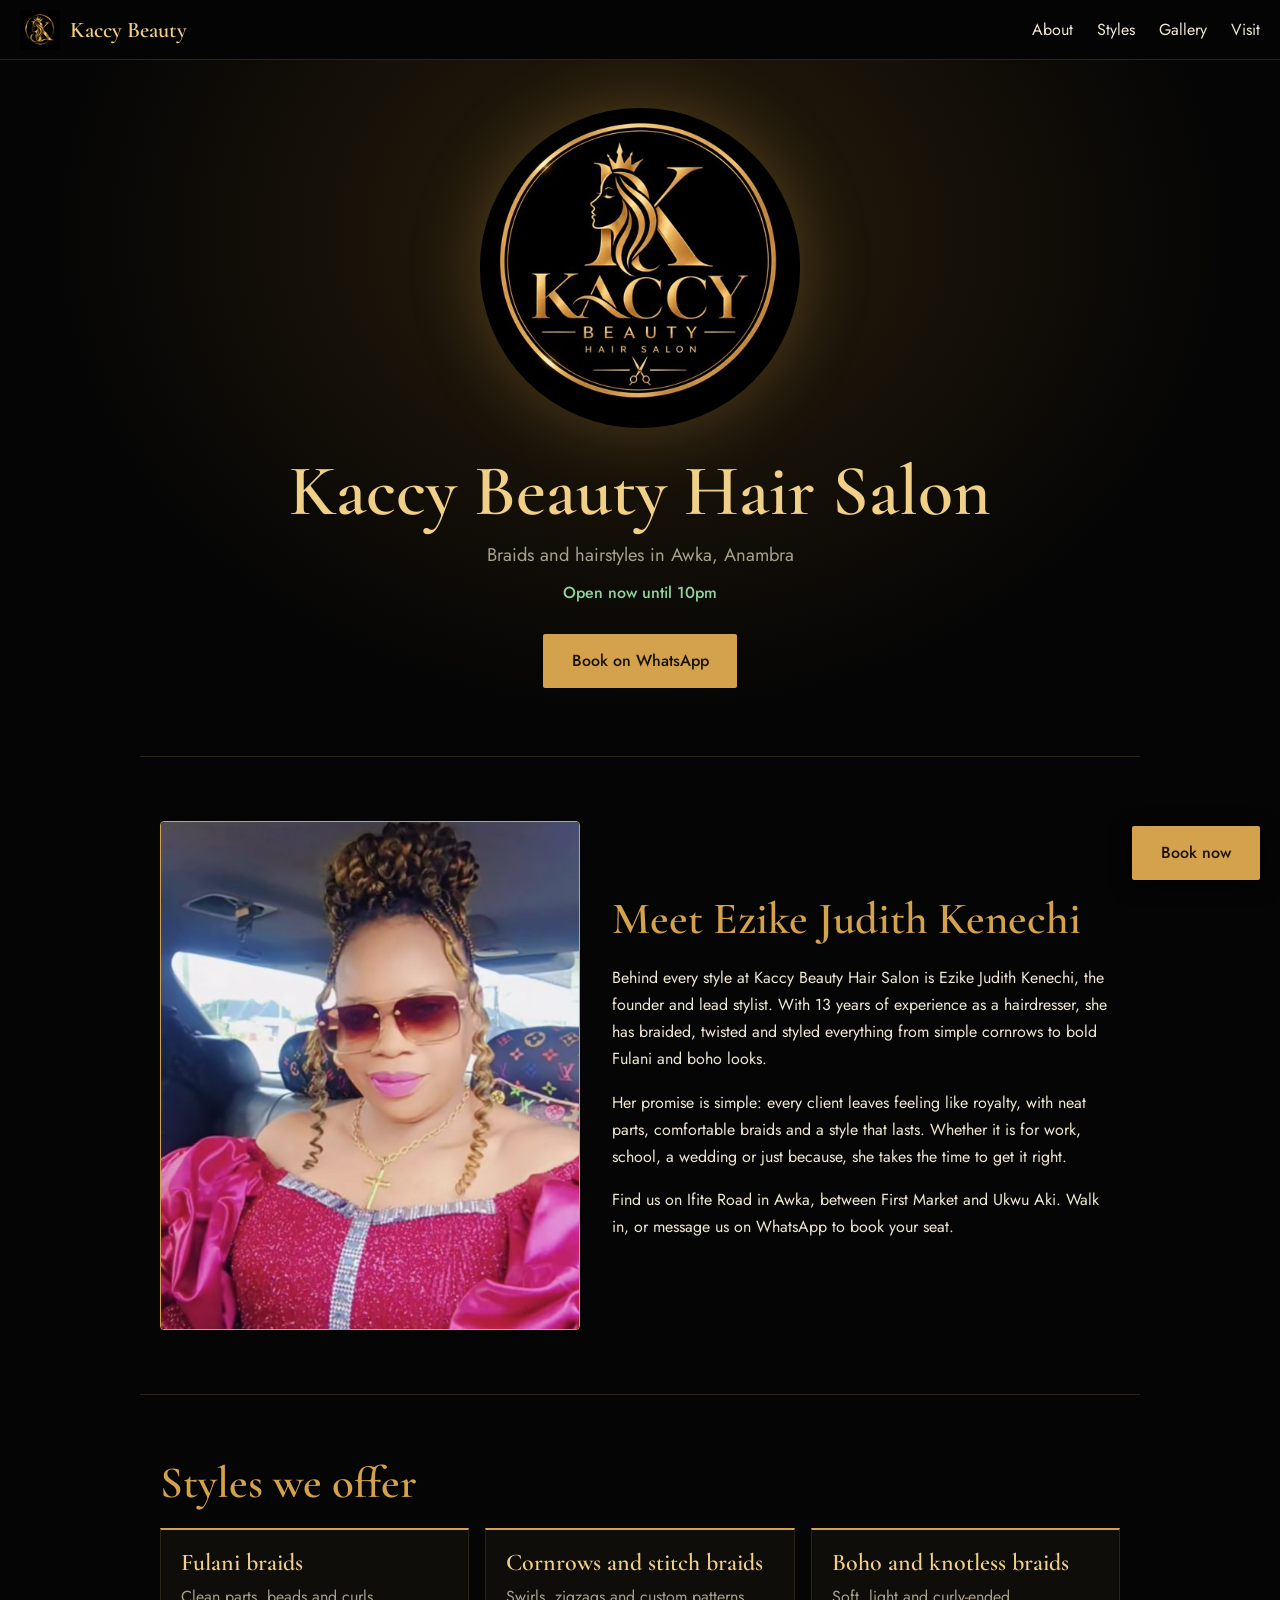
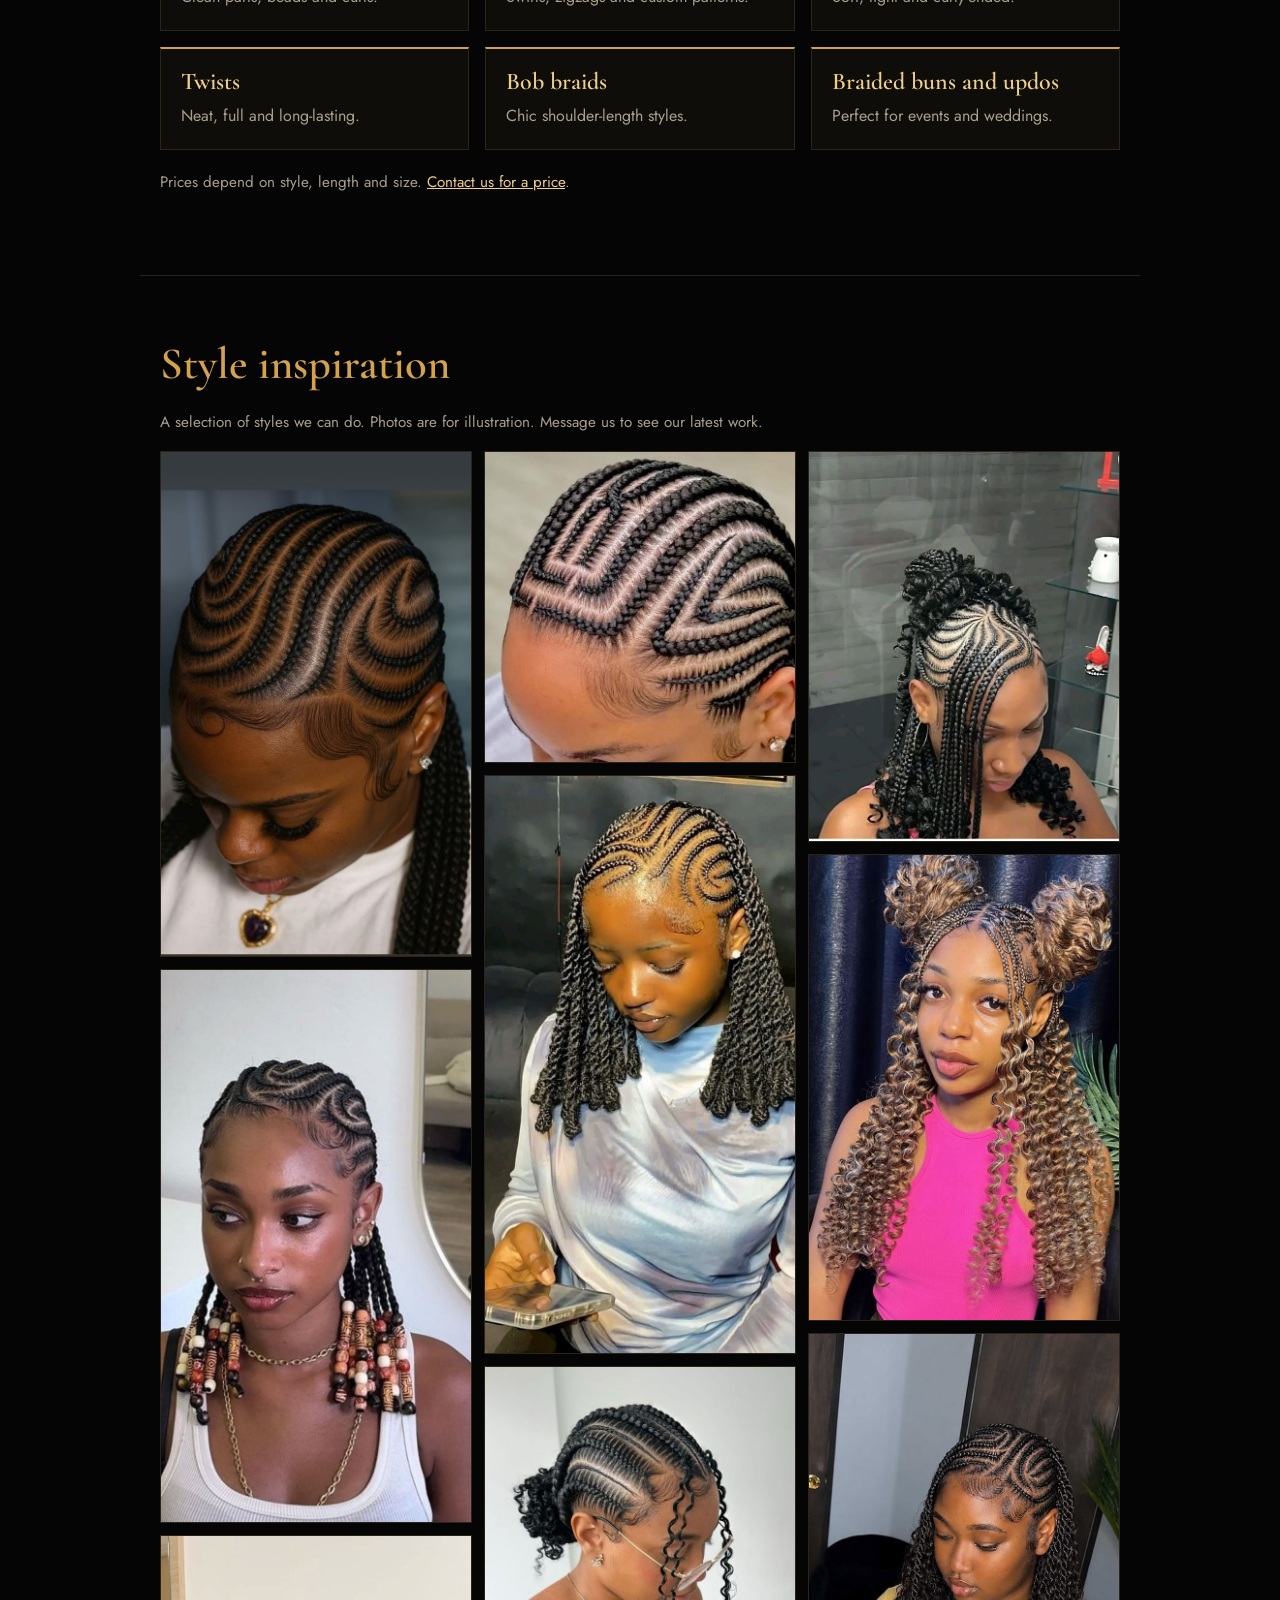
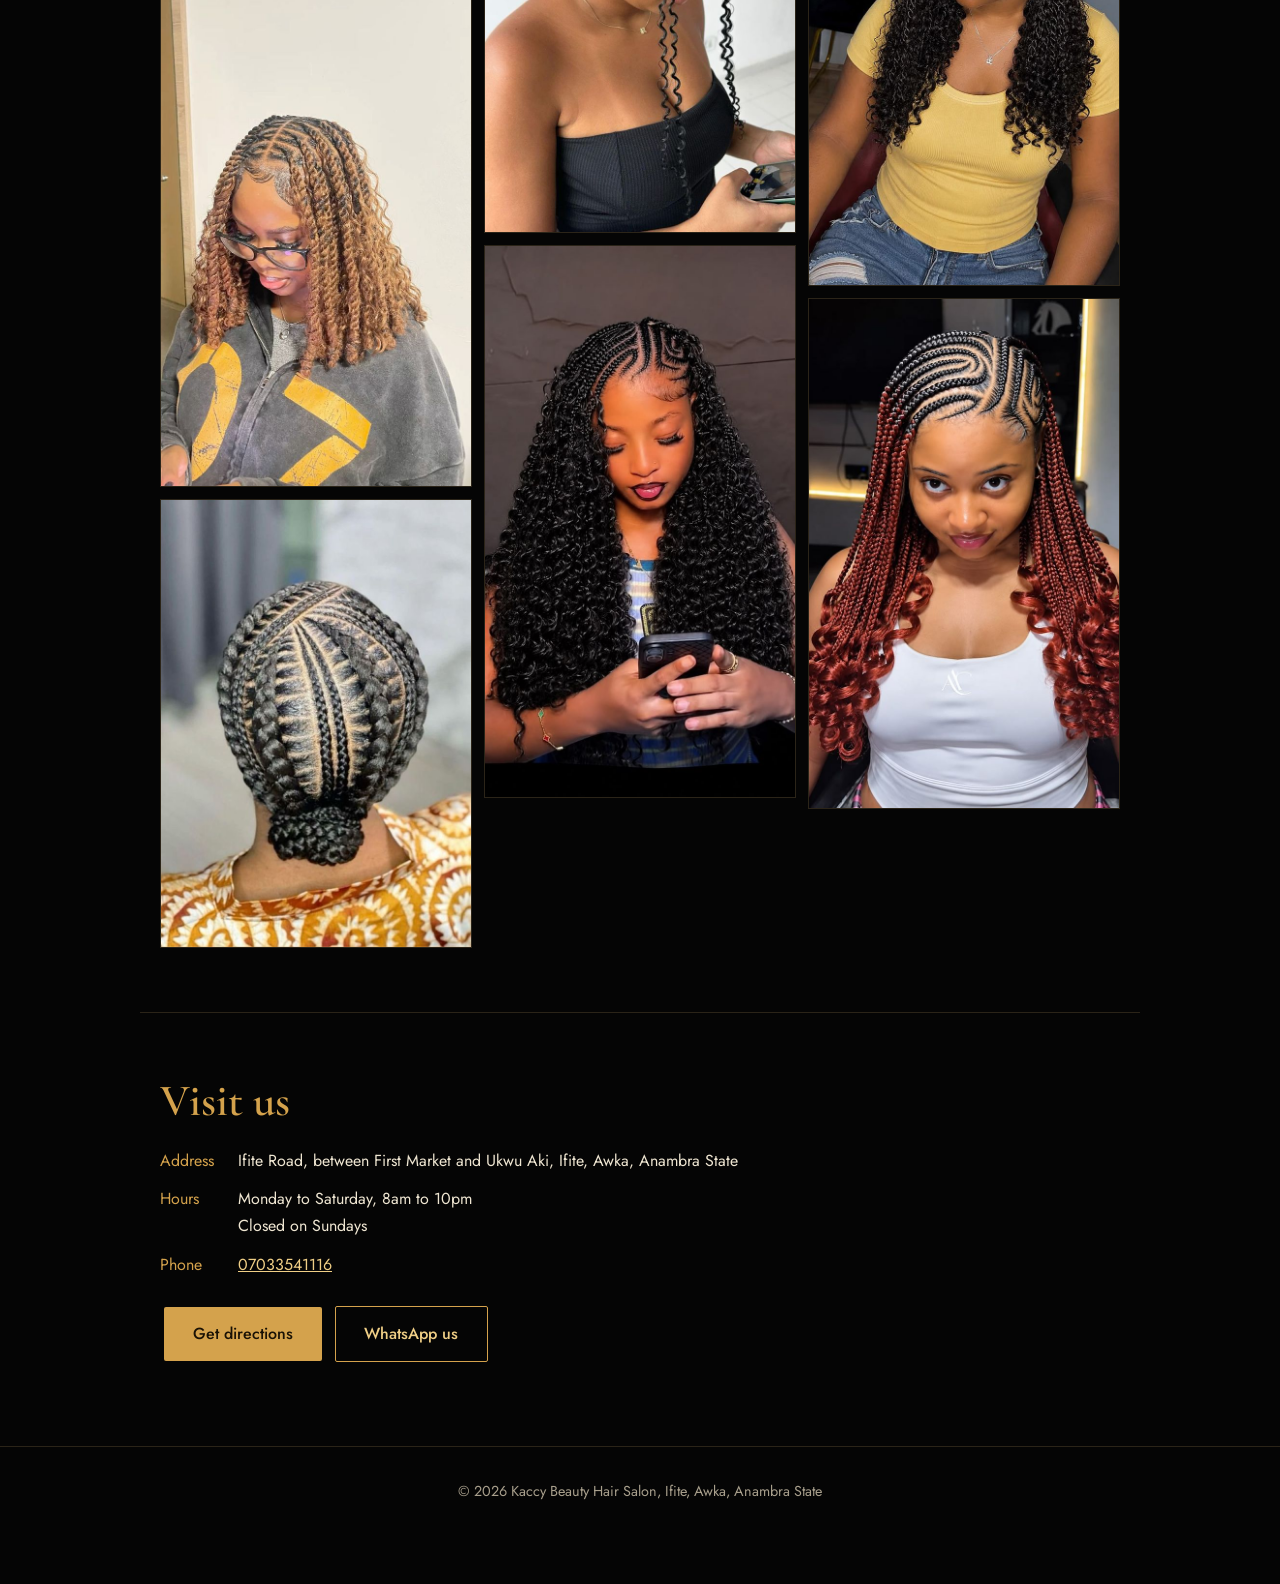
<file: index.html>
<!DOCTYPE html>
<html lang="en-NG">
<head>
<meta charset="utf-8">
<meta name="viewport" content="width=device-width, initial-scale=1">
<title>Kaccy Beauty Hair Salon | Braids &amp; Hairstyles in Awka</title>
<meta name="description" content="Kaccy Beauty Hair Salon in Ifite, Awka, Anambra, led by Ezike Judith Kenechi with 13 years of experience. Fulani braids, cornrows, twists, boho and bob braids. Open Monday to Saturday, 8am to 10pm. Book on WhatsApp.">
<meta name="robots" content="index, follow, max-image-preview:large">
<meta name="theme-color" content="#050505">
<link rel="canonical" href="https://kaccy-beauty-hair-salon.vercel.app/">
<link rel="icon" href="/favicon.ico" sizes="48x48">
<link rel="icon" type="image/png" sizes="192x192" href="/images/favicon.png">
<link rel="apple-touch-icon" href="images/apple-touch-icon.png">
<!-- After deploying, paste your verification codes below and remove the comment marks:
<meta name="google-site-verification" content="PASTE_GOOGLE_CODE">
<meta name="msvalidate.01" content="PASTE_BING_CODE">
-->
<meta property="og:type" content="website">
<meta property="og:site_name" content="Kaccy Beauty Hair Salon">
<meta property="og:title" content="Kaccy Beauty Hair Salon | Braids &amp; Hairstyles in Awka">
<meta property="og:description" content="Fulani braids, cornrows, twists, boho and bob braids in Ifite, Awka. Book on WhatsApp.">
<meta property="og:url" content="https://kaccy-beauty-hair-salon.vercel.app/">
<meta property="og:image" content="https://kaccy-beauty-hair-salon.vercel.app/images/og-image.jpg">
<meta property="og:locale" content="en_NG">
<meta name="twitter:card" content="summary_large_image">
<link rel="preconnect" href="https://fonts.googleapis.com">
<link rel="preconnect" href="https://fonts.gstatic.com" crossorigin>
<link rel="stylesheet" href="https://fonts.googleapis.com/css2?family=Cormorant+Garamond:wght@500;600;700&amp;family=Jost:wght@300;400;500&amp;display=swap">
<link rel="stylesheet" href="style.css">
<script type="application/ld+json">
{"@context":"https://schema.org","@type":"WebSite","name":"Kaccy Beauty Hair Salon","alternateName":["Kaccy Beauty","Kaccy Beauty Hair Salon Awka"],"url":"https://kaccy-beauty-hair-salon.vercel.app/"}
</script>
<script type="application/ld+json">
{"@context":"https://schema.org","@type":"HairSalon","name":"Kaccy Beauty Hair Salon","url":"https://kaccy-beauty-hair-salon.vercel.app/","image":"https://kaccy-beauty-hair-salon.vercel.app/images/og-image.jpg","logo":"https://kaccy-beauty-hair-salon.vercel.app/images/logo.jpg","telephone":"+2347033541116","founder":{"@type":"Person","name":"Ezike Judith Kenechi","jobTitle":"Founder and Lead Stylist"},"description":"Hair salon in Ifite, Awka offering Fulani braids, cornrows, twists, boho braids and bob braids.","hasMap":"https://maps.app.goo.gl/hvhPf9HQCAtaco6b8","address":{"@type":"PostalAddress","streetAddress":"Ifite Road, between First Market and Ukwu Aki","addressLocality":"Awka","addressRegion":"Anambra","postalCode":"420110","addressCountry":"NG"},"areaServed":"Awka, Anambra State","openingHoursSpecification":[{"@type":"OpeningHoursSpecification","dayOfWeek":["Monday","Tuesday","Wednesday","Thursday","Friday","Saturday"],"opens":"08:00","closes":"22:00"}]}
</script>
</head>
<body>
<a class="skip" href="#main">Skip to content</a>
<header class="nav">
  <a class="brand" href="#top"><img src="images/monogram.png" alt="" width="40" height="40"><span>Kaccy Beauty</span></a>
  <button class="burger" aria-label="Menu" aria-expanded="false" aria-controls="menu">&#9776;</button>
  <nav id="menu">
    <a href="#about">About</a><a href="#services">Styles</a><a href="#gallery">Gallery</a><a href="#visit">Visit</a>
  </nav>
</header>

<main id="main">
<section class="hero" id="top">
  <img src="images/logo.jpg" alt="Kaccy Beauty Hair Salon logo, a gold crowned K with a woman in profile" width="420" height="420" fetchpriority="high">
  <h1>Kaccy Beauty Hair Salon</h1>
  <p class="tag">Braids and hairstyles in Awka, Anambra</p>
  <p id="status" class="status" aria-live="polite"></p>
  <a class="btn" href="https://wa.me/2347033541116?text=Hello%20Kaccy%20Beauty%20Hair%20Salon%2C%20I%27d%20like%20to%20book%20an%20appointment." target="_blank" rel="noopener">Book on WhatsApp</a>
</section>

<section id="about" class="wrap about">
  <img src="images/stylist.jpg" alt="Ezike Judith Kenechi, owner and lead stylist of Kaccy Beauty Hair Salon in Awka" width="560" height="679" loading="lazy">
  <div>
    <h2>Meet Ezike Judith Kenechi</h2>
    <p>Behind every style at Kaccy Beauty Hair Salon is Ezike Judith Kenechi, the founder and lead stylist. With 13 years of experience as a hairdresser, she has braided, twisted and styled everything from simple cornrows to bold Fulani and boho looks.</p>
    <p>Her promise is simple: every client leaves feeling like royalty, with neat parts, comfortable braids and a style that lasts. Whether it is for work, school, a wedding or just because, she takes the time to get it right.</p>
    <p>Find us on Ifite Road in Awka, between First Market and Ukwu Aki. Walk in, or message us on WhatsApp to book your seat.</p>
  </div>
</section>

<section id="services" class="wrap">
  <h2>Styles we offer</h2>
  <ul class="cards">
    <li><h3>Fulani braids</h3><p>Clean parts, beads and curls.</p></li>
    <li><h3>Cornrows and stitch braids</h3><p>Swirls, zigzags and custom patterns.</p></li>
    <li><h3>Boho and knotless braids</h3><p>Soft, light and curly-ended.</p></li>
    <li><h3>Twists</h3><p>Neat, full and long-lasting.</p></li>
    <li><h3>Bob braids</h3><p>Chic shoulder-length styles.</p></li>
    <li><h3>Braided buns and updos</h3><p>Perfect for events and weddings.</p></li>
  </ul>
  <p class="note">Prices depend on style, length and size. <a href="https://wa.me/2347033541116" target="_blank" rel="noopener">Contact us for a price</a>.</p>
</section>

<section id="gallery" class="wrap">
  <h2>Style inspiration</h2>
  <p class="note">A selection of styles we can do. Photos are for illustration. Message us to see our latest work.</p>
  <div class="gallery">
    <button type="button" aria-label="View Curved cornrow patterns with long box braids"><img src="images/gallery-curved-cornrow-braids-awka.jpg" alt="Curved cornrow patterns with long box braids" width="640" height="1042" loading="lazy"></button>
    <button type="button" aria-label="View Fulani cornrows with wooden beads on short braids"><img src="images/gallery-fulani-braids-with-beads.jpg" alt="Fulani cornrows with wooden beads on short braids" width="640" height="1138" loading="lazy"></button>
    <button type="button" aria-label="View Honey blonde twists in a shoulder-length bob"><img src="images/gallery-honey-blonde-twists-bob.jpg" alt="Honey blonde twists in a shoulder-length bob" width="640" height="1137" loading="lazy"></button>
    <button type="button" aria-label="View Stitch cornrows leading into a braided bun"><img src="images/gallery-cornrow-braided-bun.jpg" alt="Stitch cornrows leading into a braided bun" width="640" height="923" loading="lazy"></button>
    <button type="button" aria-label="View Zigzag cornrow pattern with clean parts"><img src="images/gallery-zigzag-cornrows.jpg" alt="Zigzag cornrow pattern with clean parts" width="640" height="640" loading="lazy"></button>
    <button type="button" aria-label="View Twists with swirl cornrows at the front"><img src="images/gallery-twists-with-swirl-cornrows.jpg" alt="Twists with swirl cornrows at the front" width="640" height="1192" loading="lazy"></button>
    <button type="button" aria-label="View Cornrows into a curly bun with loose curly strands"><img src="images/gallery-cornrows-curly-bun.jpg" alt="Cornrows into a curly bun with loose curly strands" width="640" height="960" loading="lazy"></button>
    <button type="button" aria-label="View Fulani cornrows with long boho curls"><img src="images/gallery-fulani-boho-curls.jpg" alt="Fulani cornrows with long boho curls" width="640" height="1137" loading="lazy"></button>
    <button type="button" aria-label="View Feed-in cornrows with a curly braided updo"><img src="images/gallery-cornrow-updo-curly-braids.jpg" alt="Feed-in cornrows with a curly braided updo" width="640" height="805" loading="lazy"></button>
    <button type="button" aria-label="View Honey blonde boho braids in double space buns"><img src="images/gallery-boho-braids-space-buns.jpg" alt="Honey blonde boho braids in double space buns" width="640" height="959" loading="lazy"></button>
    <button type="button" aria-label="View Fulani boho braids with curly ends"><img src="images/gallery-fulani-boho-braids.jpg" alt="Fulani boho braids with curly ends" width="640" height="1137" loading="lazy"></button>
    <button type="button" aria-label="View Auburn red braids with curly ends and cornrows"><img src="images/gallery-red-braids-curly-ends.jpg" alt="Auburn red braids with curly ends and cornrows" width="640" height="1052" loading="lazy"></button>
  </div>
</section>

<section id="visit" class="wrap">
  <h2>Visit us</h2>
  <dl>
    <dt>Address</dt><dd>Ifite Road, between First Market and Ukwu Aki, Ifite, Awka, Anambra State</dd>
    <dt>Hours</dt><dd>Monday to Saturday, 8am to 10pm<br>Closed on Sundays</dd>
    <dt>Phone</dt><dd><a href="tel:+2347033541116">07033541116</a></dd>
  </dl>
  <p><a class="btn" href="https://maps.app.goo.gl/hvhPf9HQCAtaco6b8" target="_blank" rel="noopener">Get directions</a>
  <a class="btn ghost" href="https://wa.me/2347033541116" target="_blank" rel="noopener">WhatsApp us</a></p>
</section>
</main>

<footer>&copy; <span id="yr">2026</span> Kaccy Beauty Hair Salon, Ifite, Awka, Anambra State</footer>
<a class="btn wa" href="https://wa.me/2347033541116" target="_blank" rel="noopener" aria-label="Book on WhatsApp">Book now</a>
<div id="lb" class="lb" hidden><button aria-label="Close">&times;</button><img alt=""></div>
<script src="script.js" defer></script>
</body>
</html>
</file>
<file: style.css>
:root{--ink:#050505;--panel:#0f0d0a;--line:#2b2418;--gold:#d4a24c;--gold-hi:#f0cf86;--cream:#efe6d2;--muted:#a89f8c;color-scheme:dark}
*,*::before,*::after{box-sizing:border-box}
html{scroll-behavior:smooth;scroll-padding-top:72px}
body{margin:0;background:var(--ink);color:var(--cream);font:400 1rem/1.7 Jost,system-ui,sans-serif}
h1,h2,h3{font-family:"Cormorant Garamond",Georgia,serif;font-weight:600;line-height:1.1;margin:0}
a{color:var(--gold-hi)}img{max-width:100%;height:auto;display:block}
:focus-visible{outline:2px solid var(--gold-hi);outline-offset:3px}
.skip{position:absolute;left:-999px}.skip:focus{left:1rem;top:1rem;background:var(--gold);color:#000;padding:.5rem 1rem;z-index:99}
.wrap{max-width:1000px;margin:0 auto;padding:4rem 1.25rem;border-top:1px solid var(--line)}
h2{font-size:clamp(2rem,6vw,2.8rem);color:var(--gold);margin-bottom:1.25rem}
.nav{position:sticky;top:0;z-index:20;display:flex;align-items:center;justify-content:space-between;padding:.6rem 1.25rem;padding-top:calc(.6rem + env(safe-area-inset-top,0px));background:rgba(5,5,5,.92);backdrop-filter:blur(8px);border-bottom:1px solid var(--line)}
.brand{display:flex;align-items:center;gap:.6rem;text-decoration:none;color:var(--gold-hi);font:600 1.4rem "Cormorant Garamond",Georgia,serif}
nav a{color:var(--cream);text-decoration:none;margin-left:1.5rem}nav a:hover{color:var(--gold-hi)}
.burger{display:none;background:none;border:0;color:var(--gold-hi);font-size:1.8rem;cursor:pointer}
.hero{text-align:center;padding:3rem 1.25rem 4rem;background:radial-gradient(ellipse at 50% 25%,#2a1f0c 0,var(--ink) 65%)}
.hero img{width:min(320px,70vw);margin:0 auto;border-radius:50%;box-shadow:0 0 70px rgba(212,162,76,.28)}
.hero h1{font-size:clamp(2.5rem,9vw,4.5rem);color:var(--gold-hi);margin-top:1.5rem}
.tag{color:var(--muted);font-size:1.15rem;margin:.5rem 0}
.status{font-weight:500;min-height:1.7em;margin:0 0 1.5rem}.status.open{color:#8fd49b}.status.closed{color:var(--muted)}
.btn{display:inline-block;background:var(--gold);color:#1a1205;font-weight:500;text-decoration:none;padding:.85rem 1.8rem;border-radius:2px;margin:.25rem}
.btn:hover{background:var(--gold-hi)}.btn.ghost{background:none;color:var(--gold-hi);border:1px solid var(--gold)}
.about{display:grid;gap:2rem;align-items:center}
.about img{border-radius:4px;border:1px solid var(--gold);width:100%;max-width:420px;margin:0 auto}
.cards{list-style:none;margin:0;padding:0;display:grid;grid-template-columns:repeat(auto-fit,minmax(260px,1fr));gap:1rem}
.cards li{background:var(--panel);border:1px solid var(--line);border-top:2px solid var(--gold);padding:1.25rem}
.cards h3{font-size:1.5rem;color:var(--gold-hi)}.cards p{margin:.4rem 0 0;color:var(--muted)}
.note{color:var(--muted);font-size:.95rem;margin-top:1.25rem}
.gallery{columns:2 160px;column-gap:.75rem}
.gallery button{display:block;width:100%;margin:0 0 .75rem;padding:0;border:1px solid var(--line);background:var(--panel);cursor:zoom-in;break-inside:avoid}
.gallery img{width:100%;transition:opacity .2s}.gallery button:hover img{opacity:.85}
dl{display:grid;grid-template-columns:auto 1fr;gap:.7rem 1.5rem;margin:0 0 1.5rem}dt{color:var(--gold)}dd{margin:0}
footer{text-align:center;padding:2rem 1.25rem 5rem;color:var(--muted);font-size:.9rem;border-top:1px solid var(--line)}
.wa{position:fixed;right:1rem;bottom:calc(1rem + env(safe-area-inset-bottom,0px));z-index:15;box-shadow:0 4px 20px rgba(0,0,0,.7)}
.lb{position:fixed;inset:0;z-index:50;background:rgba(0,0,0,.94);display:grid;place-items:center;padding:1rem}
.lb[hidden]{display:none}.lb img{max-height:90vh;max-width:100%;width:auto}
.lb button{position:absolute;top:.5rem;right:1rem;background:none;border:0;color:var(--gold-hi);font-size:2.5rem;cursor:pointer}
@media(min-width:760px){.about{grid-template-columns:420px 1fr}.gallery{columns:3 200px}}
@media(max-width:759px){.burger{display:block}nav{display:none;position:absolute;left:0;right:0;top:100%;background:var(--ink);border-bottom:1px solid var(--line);padding:.5rem 1.25rem}nav.open{display:block}nav a{display:block;margin:0;padding:.8rem 0}}
@media(prefers-reduced-motion:reduce){html{scroll-behavior:auto}*{transition:none!important}}
</file>
